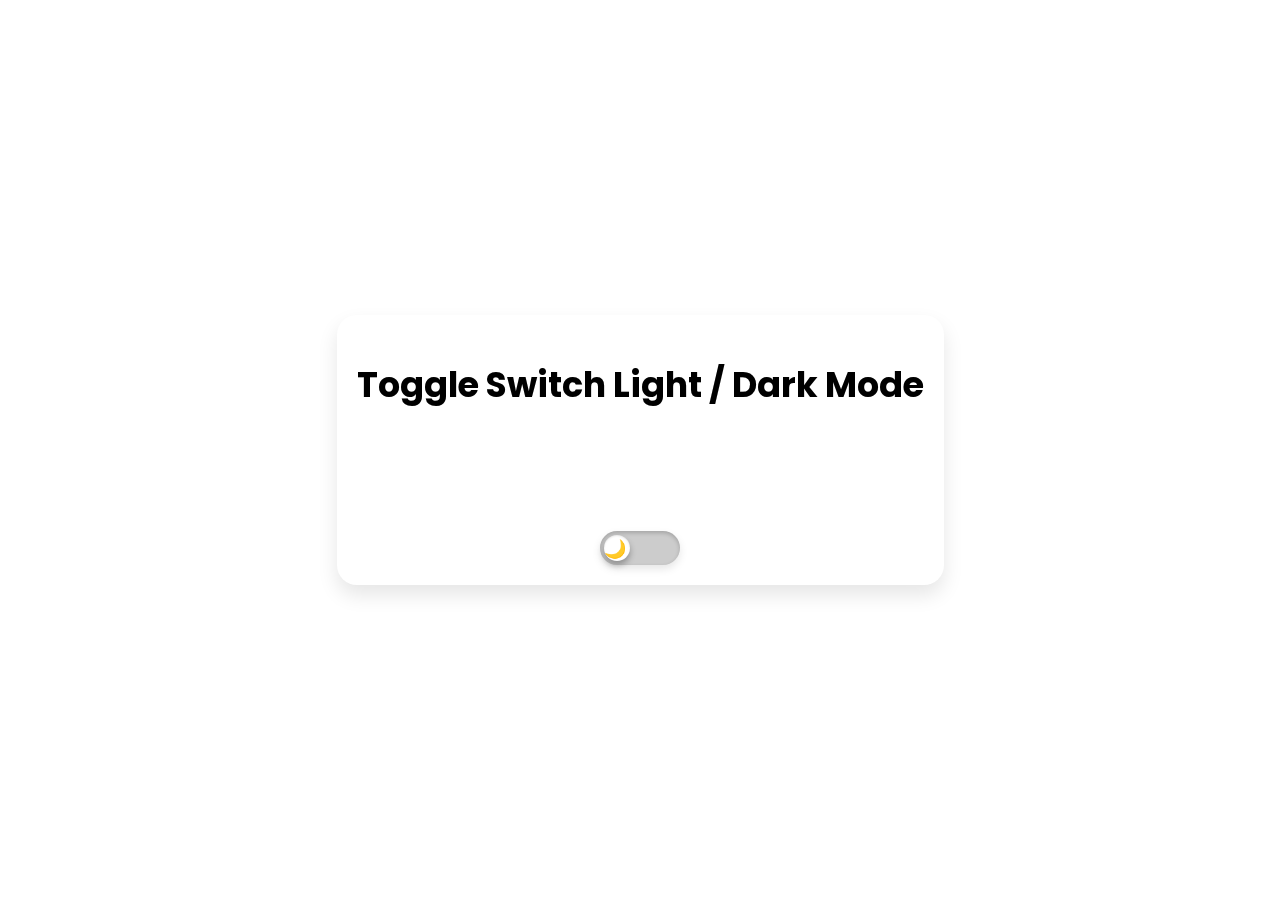
<file: toggle switch light dark mode/index.html>
<!DOCTYPE html>
<html lang="en">
<head>
    <meta charset="UTF-8">
    <meta name="viewport" content="width=device-width, initial-scale=1.0">
    <title>toggle switch light / dark mode</title>
    <link rel="stylesheet" href="style.css">
</head>
<body>
    <div class="container">
        <h1>Toggle Switch Light / Dark Mode</h1>
        <label class="theme-switch">
            <input type="checkbox" id="theme-toggle">
            <span class="slider round"></span>
        </label>
    </div>
    <script src="script.js"></script>
</body>
</html>
</file>
<file: toggle switch light dark mode/style.css>
@import url('https://fonts.googleapis.com/css2?family=Poppins:wght@300;400;500;600;700&display=swap');
:root {
    --background-color: white;
    --text-color: black;
    --slider-bg-color: #ccc;
    --slider-circle-color: white;
}

[data-theme="dark"] {
    --background-color: #1e272e;
    --text-color: white;
    --slider-bg-color: #4d4d4d;
    --slider-circle-color: #333;
}

body {
    background-color: var(--background-color);
    color: var(--text-color);
    font-family: 'Poppins', sans-serif;
    display: flex;
    justify-content: center;
    align-items: center;
    height: 100vh;
    margin: 0;
    transition: background-color 0.5s ease, color 0.5s ease;
}

.container {
    display: flex;
    align-items: center;
    justify-content: center;
    flex-direction: column;
    padding: 20px;
    border-radius: 20px;
    box-shadow: 0 10px 20px rgba(0, 0, 0, 0.1);
    transition: box-shadow 0.3s ease;
}
.container h1 {
    font-size: 35px;
    margin-bottom: 20px;
    color: white;
    mix-blend-mode: difference;
}

.theme-switch {
    display: inline-block;
    position: relative;
    width: 80px;
    height: 34px;
    margin-top: 100px;
}
.theme-switch input {
    opacity: 0;
    width: 0;
    height: 0;
}

.slider {
    position: absolute;
    cursor: pointer;
    top: 0;
    left: 0;
    right: 0;
    bottom: 0;
    background-color: var(--slider-bg-color);
    transition: background-color 0.4s, box-shadow 0.4s;
    border-radius: 34px;
    box-shadow: inset 0 2px 4px rgba(0, 0, 0, 0.2), 
                0 4px 8px rgba(0, 0, 0, 0.1);
}

.slider:before {
    position: absolute;
    content: "";
    height: 26px;
    width: 26px;
    left: 4px;
    bottom: 4px;
    background-color: var(--slider-circle-color);
    transition: transform 0.4s, background-color 0.4s;
    border-radius: 50%;
    box-shadow: 0 4px 6px rgba(0, 0, 0, 0.3),
                inset 0 1px 2px rgba(0, 0, 0, 0.1);
}

input:checked + .slider {
    background-color: #0fbcf9;
    box-shadow: 0 0 15px rgba(15, 188, 249, 0.6);
}

input:checked + .slider:before {
    transform: translateX(47px);
}

.slider::after {
    content: "🌙";
    position: absolute;
    top: 50%;
    left: 4px;
    transform: translateY(-50%);
    font-size: 18px;
    transition: left 0.4s ease, content 0.4s ease;
}

input:checked + .slider::after {
    content: "☀️";
    left: 52px;
}
</file>
